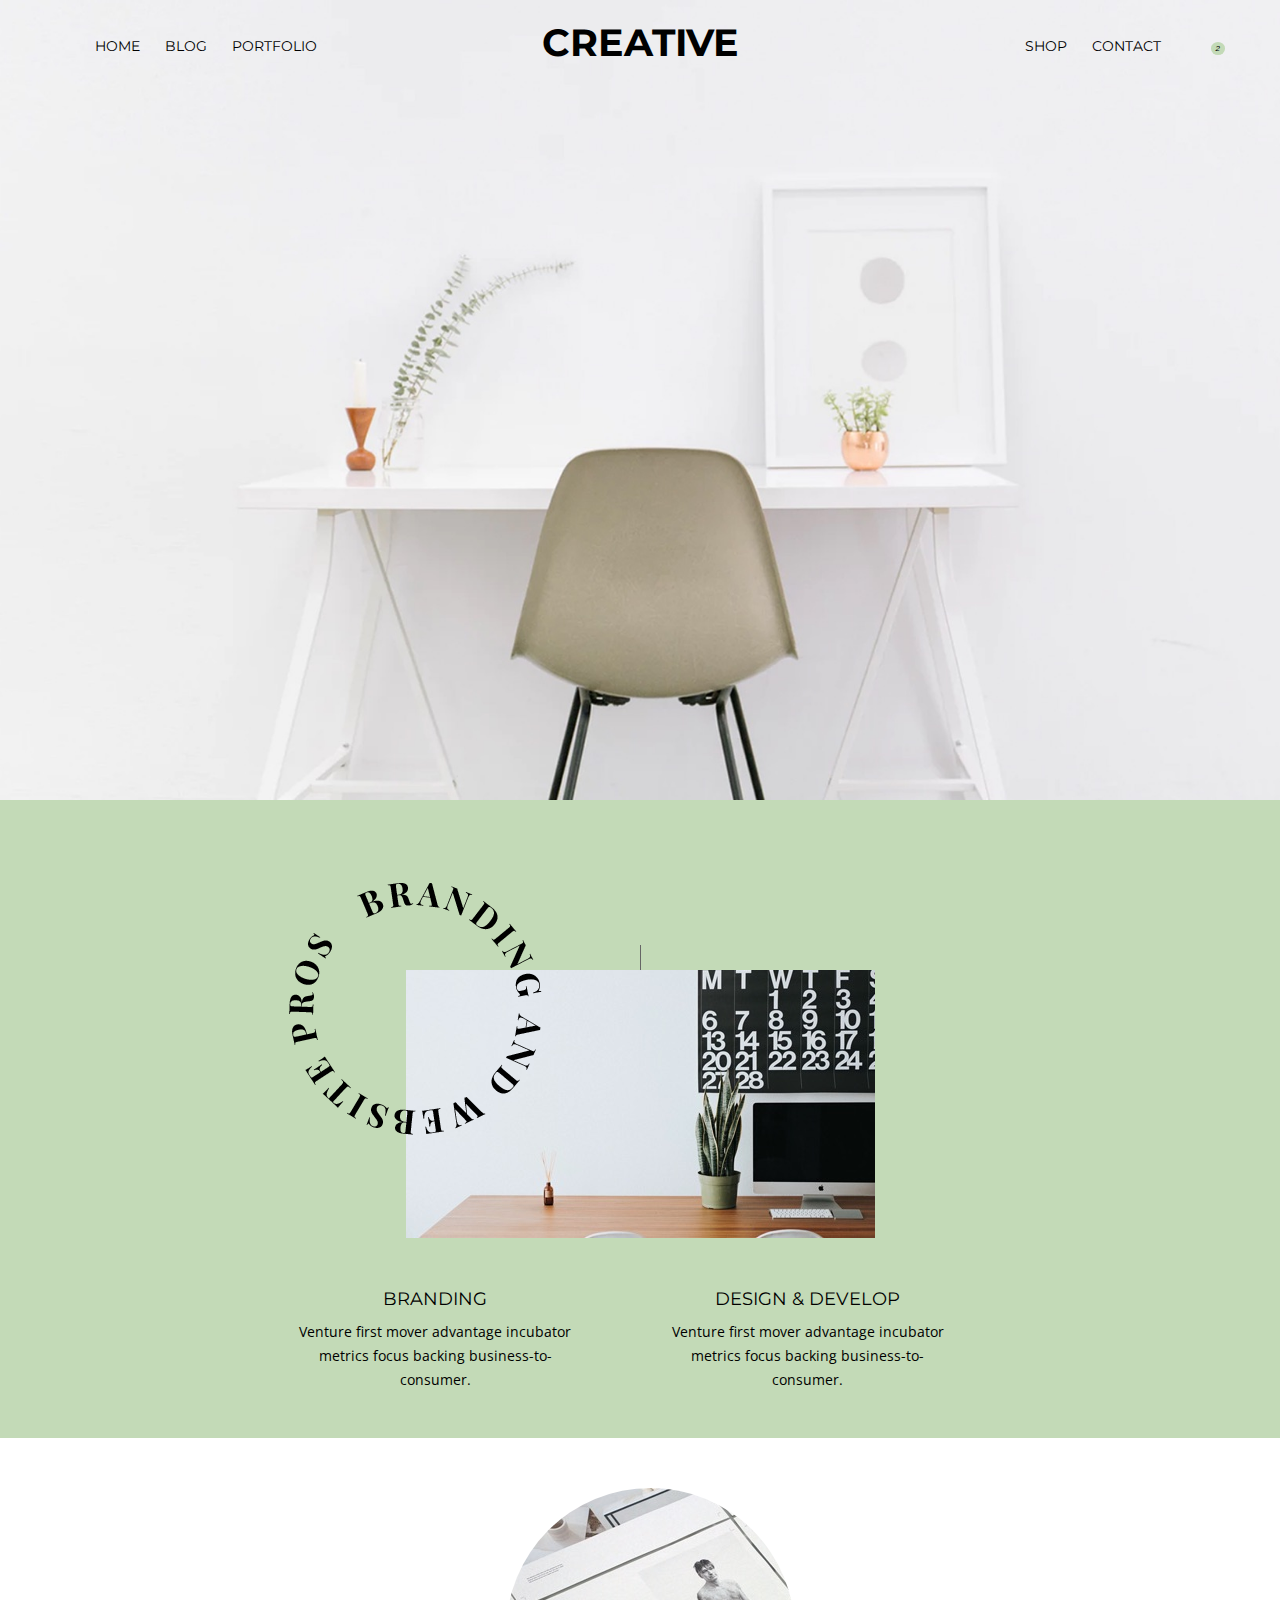
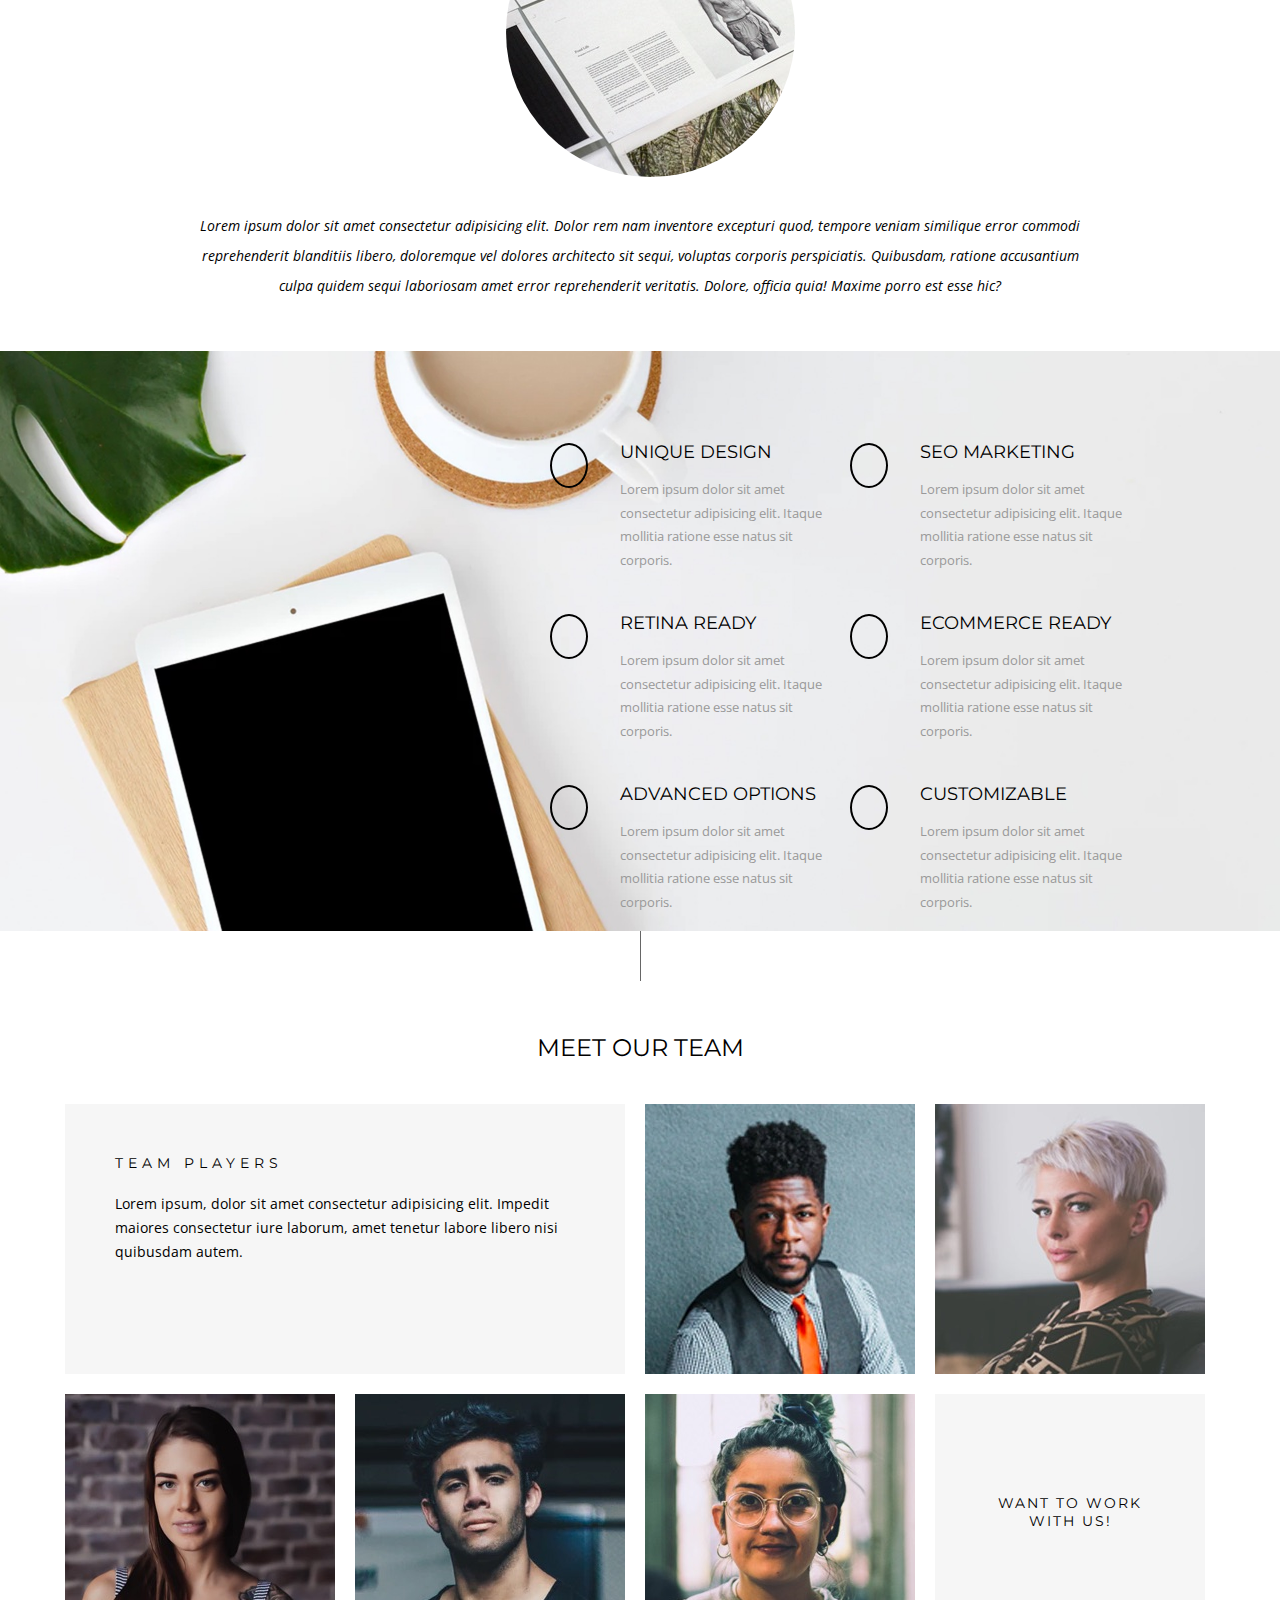
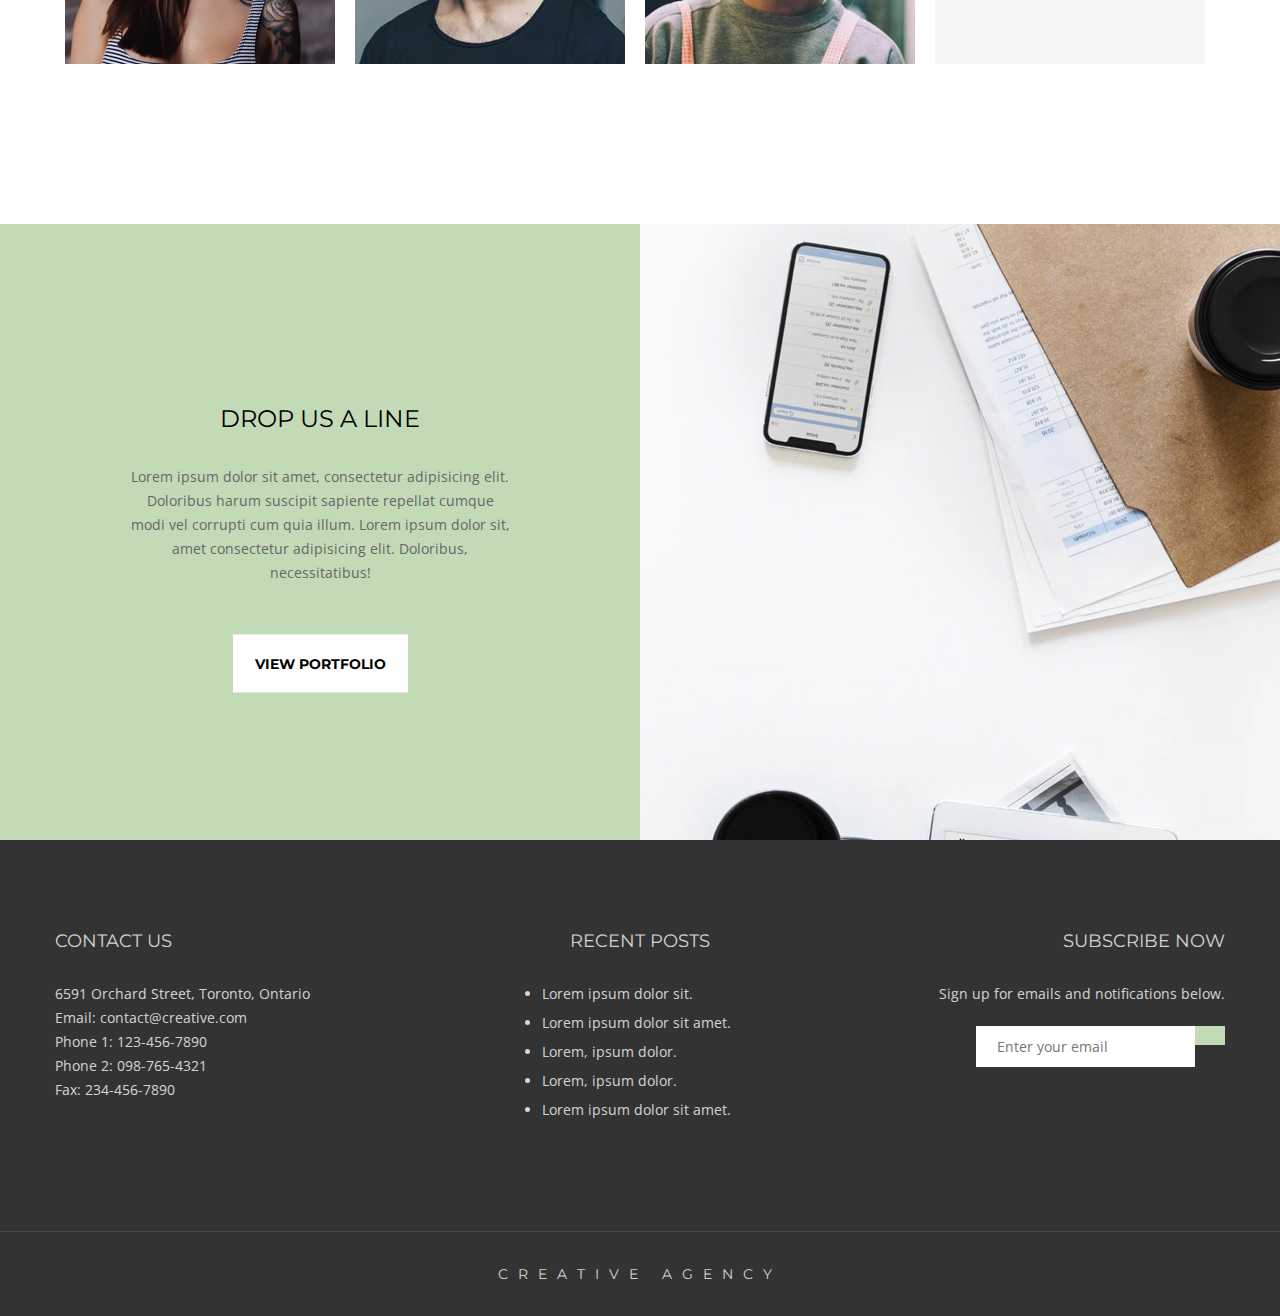
<file: creative/creative/index.html>
<!DOCTYPE html>
<html lang="en">
<head>
    <meta charset="UTF-8">
    <meta name="viewport" content="width=device-width, initial-scale=1.0">
    <meta http-equiv="X-UA-Compatible" content="ie=edge">
    <link rel="stylesheet" href="https://use.fontawesome.com/releases/v5.1.1/css/all.css" integrity="sha384-O8whS3fhG2OnA5Kas0Y9l3cfpmYjapjI0E4theH4iuMD+pLhbf6JI0jIMfYcK3yZ" crossorigin="anonymous">
    <link href="https://fonts.googleapis.com/css?family=Montserrat:400,700|Open+Sans" rel="stylesheet"> 
    <link rel="stylesheet" href="styles/style.css">
    <title>Creative | Home</title>
</head>
<body>

    <header class="homeHero">
        <div class="wrapper clearfix">
            <nav class="leftNav">
                <ul class="clearfix">
                    <li><a href="index.html">Home</a></li>
                    <li><a href="blog.html">Blog</a></li>
                    <li><a href="">Portfolio</a></li>
                </ul>
            </nav>
            <h1>Creative</h1>
            <nav class="rightNav">
                <ul class="clearfix">
                    <li><a href="">Shop</a></li>
                    <li><a href="contact.html">Contact</a></li>
                    <li><a href=""><i class="fas fa-search"></i></a></li>
                    <li><a href=""><i class="fas fa-shopping-bag"></i></a></li>
                </ul>
            </nav>
        </div>
    </header>

    <main>

        <section class="branding">
            <div class="line line1"></div>
            <div class="wrapper clearfix">
                <div class="brandingVisual">
                    <img src="assets/home-circle-text.png" alt="Branding and website pros">
                    <img src="assets/home-2.jpeg" alt="">
                </div>
                <div class="brandingContent">
                    <figure class="figBranding">
                        <h5>Branding</h5>
                        <p>Venture first mover advantage incubator metrics focus backing business-to-consumer.</p>
                    </figure>
                    <figure class="figDesign">
                        <h5>Design & Develop</h5>
                        <p>Venture first mover advantage incubator metrics focus backing business-to-consumer.</p>
                    </figure>
                </div>
            </div>
        </section>

        <section class="spotlight">
            <!-- <div class="wrapper"> -->
                <!-- <i class="fas fa-chevron-left"></i> -->
                <div class="spotlightImage">
                    <img src="assets/home-3.jpeg" alt="">
                </div>
                <!-- <i class="fas fa-chevron-right"></i> -->
                <p>Lorem ipsum dolor sit amet consectetur adipisicing elit. Dolor rem nam inventore excepturi quod, tempore veniam similique error commodi reprehenderit blanditiis libero, doloremque vel dolores architecto sit sequi, voluptas corporis perspiciatis. Quibusdam, ratione accusantium culpa quidem sequi laboriosam amet error reprehenderit veritatis. Dolore, officia quia! Maxime porro est esse hic?</p>
            <!-- </div> -->
        </section>

        <section class="productFeatures">
            <ul class="clearfix">
                <li>
                    <h5>Unique Design</h5>
                    <p>Lorem ipsum dolor sit amet consectetur adipisicing elit. Itaque mollitia ratione esse natus sit corporis.</p>
                </li>
                <li>
                    <h5>SEO Marketing</h5>
                    <p>Lorem ipsum dolor sit amet consectetur adipisicing elit. Itaque mollitia ratione esse natus sit corporis.</p>
                </li>
                <li>
                    <h5>Retina Ready</h5>
                    <p>Lorem ipsum dolor sit amet consectetur adipisicing elit. Itaque mollitia ratione esse natus sit corporis.</p>
                </li>
                <li>
                    <h5>Ecommerce Ready</h5>
                    <p>Lorem ipsum dolor sit amet consectetur adipisicing elit. Itaque mollitia ratione esse natus sit corporis.</p>
                </li>
                <li>
                    <h5>Advanced Options</h5>
                    <p>Lorem ipsum dolor sit amet consectetur adipisicing elit. Itaque mollitia ratione esse natus sit corporis.</p>
                </li>
                <li>
                    <h5>Customizable</h5>
                    <p>Lorem ipsum dolor sit amet consectetur adipisicing elit. Itaque mollitia ratione esse natus sit corporis.</p>
                </li>
            </ul>
        </section>

        <section class="team">
            <div class="line line2"></div>
            <div class="wrapper clearfix">
                <h4>Meet Our Team</h4>
                <div class="description">
                    <p>Team Players</p>
                    <p>Lorem ipsum, dolor sit amet consectetur adipisicing elit. Impedit maiores consectetur iure laborum, amet tenetur labore libero nisi quibusdam autem.</p>
                </div>
                <img src="assets/home-5.jpeg" alt="Daniel">
                <img src="assets/home-6.jpeg" alt="Rebecca">
                <img src="assets/home-7.jpeg" alt="Sophie">
                <img src="assets/home-8.jpeg" alt="Scott">
                <img src="assets/home-9.jpeg" alt="Alex">
                <div class="hire">
                    <p>Want To Work</p>
                    <p>With Us!</p>
                </div>
            </div>
        </section>

        <section class="contact">
            <div class="contactContainer clearfix">
                <div class="left">
                    <h4>Drop Us a Line</h4>
                    <p>Lorem ipsum dolor sit amet, consectetur adipisicing elit. Doloribus harum suscipit sapiente repellat cumque modi vel corrupti cum quia illum. Lorem ipsum dolor sit, amet consectetur adipisicing elit. Doloribus, necessitatibus!</p>
                    <button><a href="#">View Portfolio</a></button>
                </div>
                <div class="imageContainer">
                    <img src="assets/home-10.jpeg" alt="Mobile phone, coffee cup, and organiser">
                </div>             
            </div>
        </section>

        <footer>

            <div class="topFooter wrapper clearfix">
                <div class="contactUs">
                    <h5>Contact Us</h5>
                    <p>6591 Orchard Street, Toronto, Ontario</p>
                    <p>Email: contact@creative.com</p>
                    <p>Phone 1: 123-456-7890</p>
                    <p>Phone 2: 098-765-4321</p>
                    <p>Fax: 234-456-7890</p>
                    <div class="social">
                        <i class="fab fa-facebook-f"></i>
                        <i class="fab fa-twitter"></i>
                        <i class="fab fa-instagram"></i>
                    </div>
                </div>
                <div class="recentPosts">
                    <h5>Recent Posts</h5>
                    <ul>
                        <li>
                            <p>Lorem ipsum dolor sit.</p>
                        </li>
                        <li>
                            <p>Lorem ipsum dolor sit amet.</p>
                        </li>
                        <li>
                            <p>Lorem, ipsum dolor.</p>
                        </li>
                        <li>
                            <p>Lorem, ipsum dolor.</p>
                        </li>
                        <li>
                            <p>Lorem ipsum dolor sit amet.</p>
                        </li>
                    </ul>
                </div>
                <div class="subscribeNow clearfix">
                    <h5>Subscribe Now</h5>
                    <p>Sign up for emails and notifications below.</p>
                    <div class="emailSubscribe">
                        <input type="email" name="email" placeholder="Enter your email">
                        <button>
                            <i class="fas fa-long-arrow-alt-right"></i>
                        </button>
                    </div>
                </div>
            </div>

            <div class="bottomFooter">
                <p>Creative Agency</p>
            </div>

        </footer>

    </main>

</body>
</html>
</file>
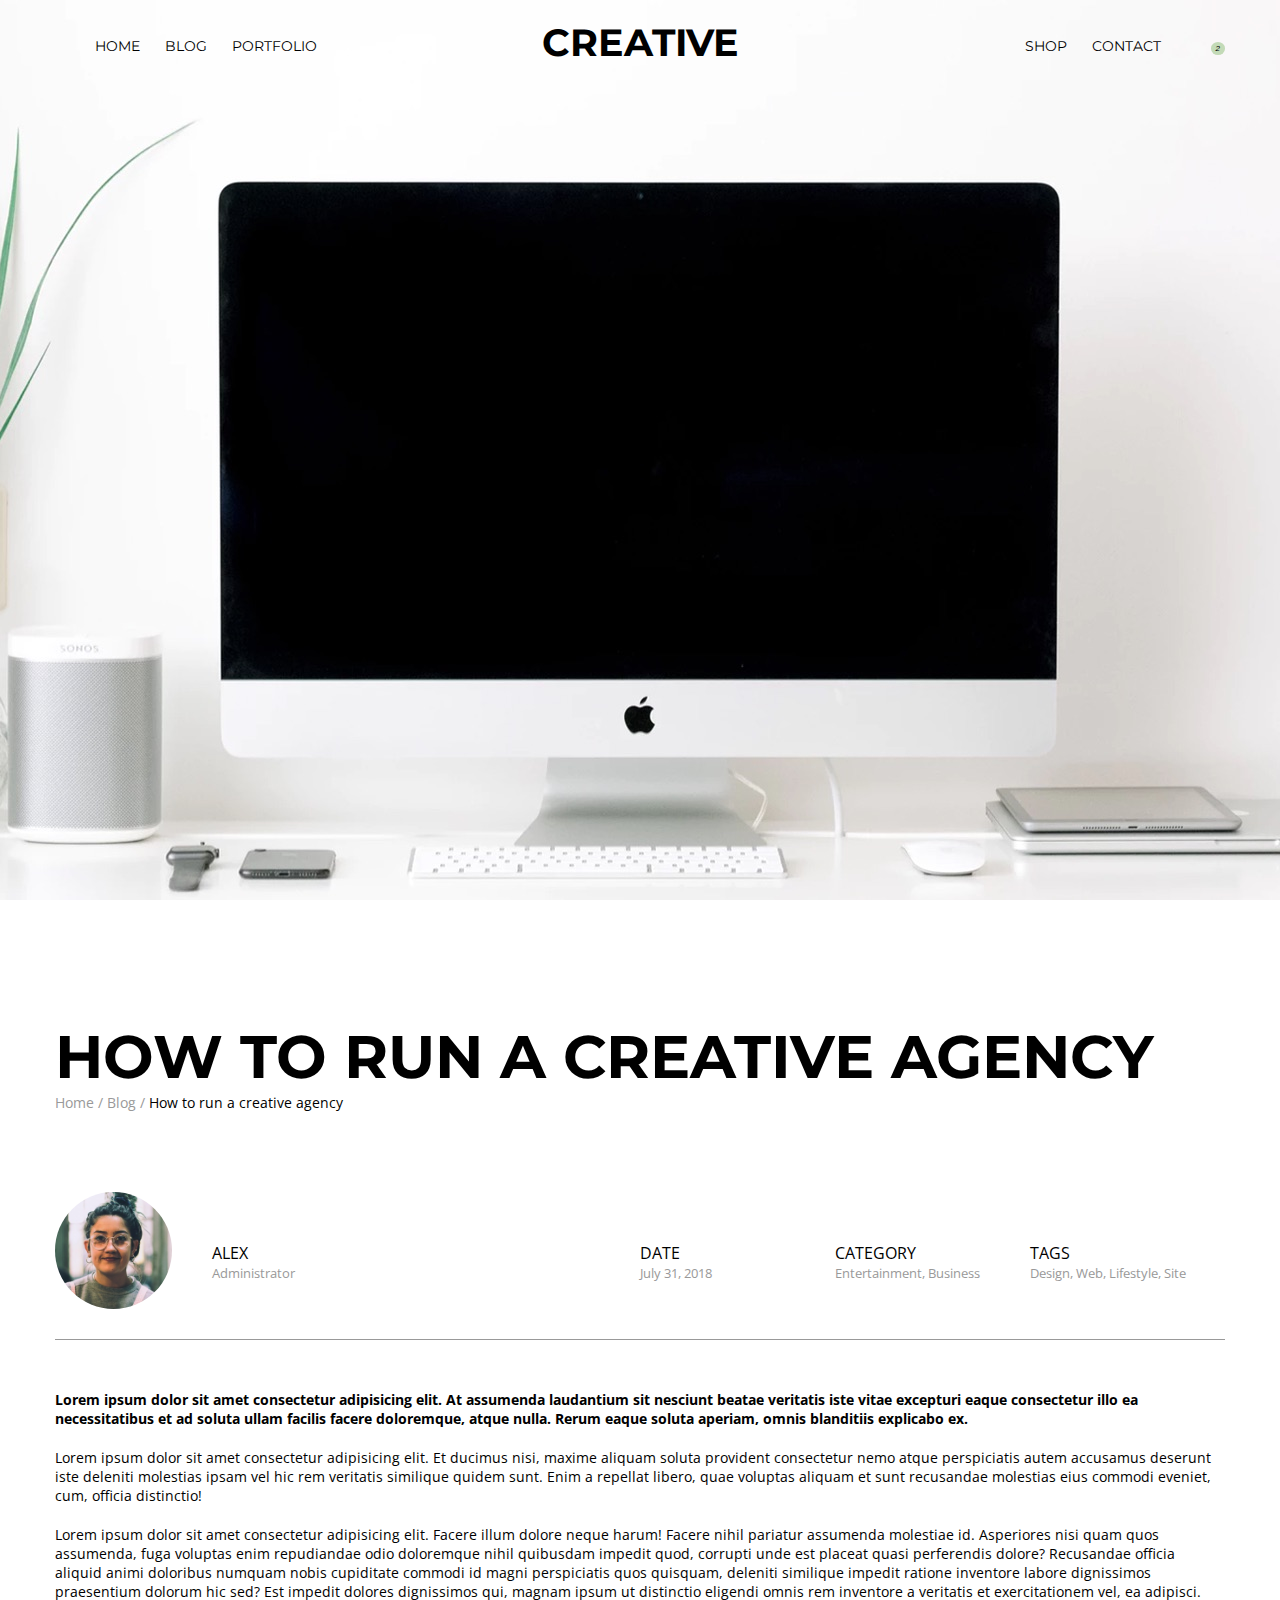
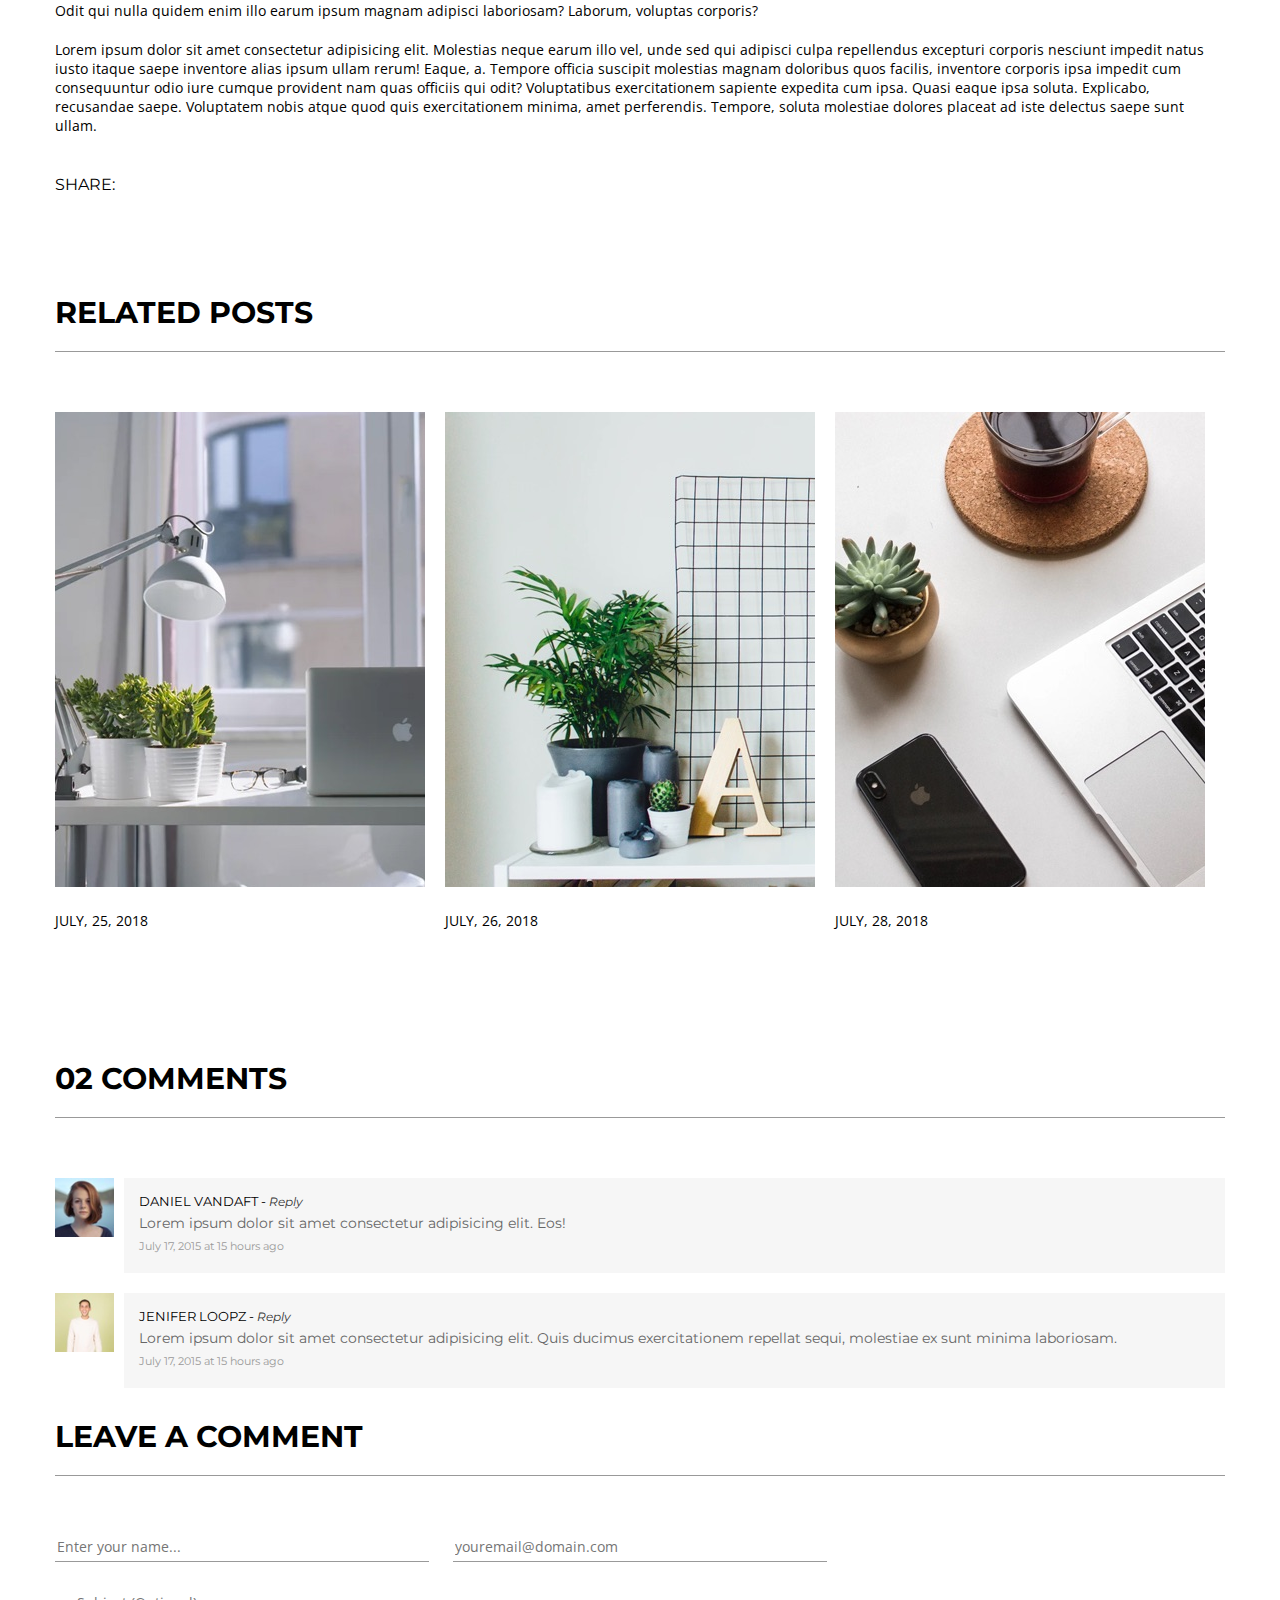
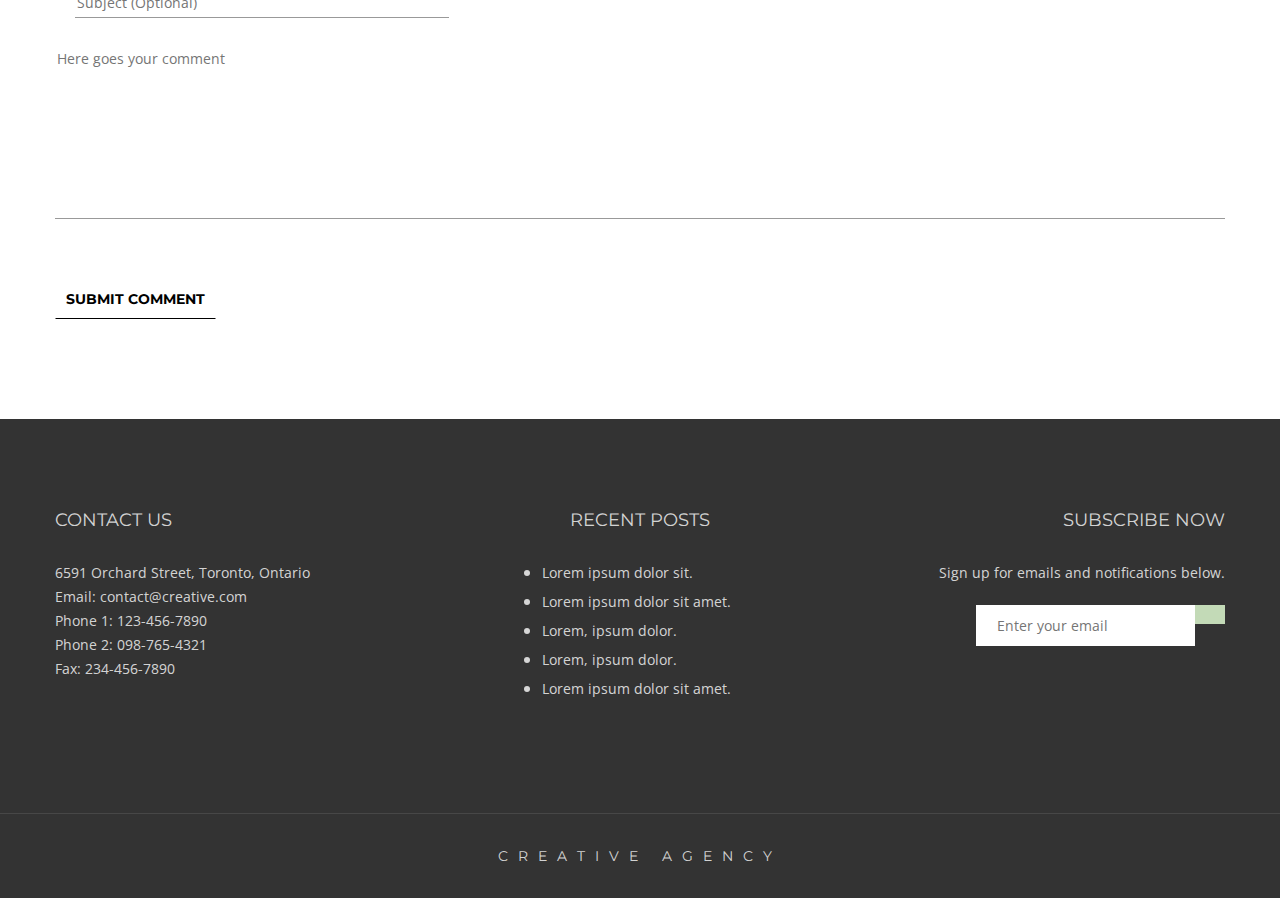
<file: creative/creative/blog.html>
<!DOCTYPE html>
<html lang="en">
<head>
    <meta charset="UTF-8">
    <meta name="viewport" content="width=device-width, initial-scale=1.0">
    <meta http-equiv="X-UA-Compatible" content="ie=edge">
    <link rel="stylesheet" href="https://use.fontawesome.com/releases/v5.1.1/css/all.css" integrity="sha384-O8whS3fhG2OnA5Kas0Y9l3cfpmYjapjI0E4theH4iuMD+pLhbf6JI0jIMfYcK3yZ" crossorigin="anonymous">
    <link href="https://fonts.googleapis.com/css?family=Montserrat:400,700|Open+Sans" rel="stylesheet">
    <link rel="stylesheet" href="styles/style.css">
    <title>Creative | Blog</title>
</head>
<body>

    <header class="blogHero">
        <div class="wrapper">
            <nav class="leftNav">
                <ul>
                    <li><a href="index.html">Home</a></li>
                    <li><a href="blog.html">Blog</a></li>
                    <li><a href="">Portfolio</a></li>
                </ul>
            </nav>
            <h1>Creative</h1>
            <nav class="rightNav">
                <ul>
                    <li><a href="">Shop</a></li>
                    <li><a href="contact.html">Contact</a></li>
                    <li><a href=""><i class="fas fa-search"></i></a></li>
                    <li><a href=""><i class="fas fa-shopping-bag"></i>  </a></li>
                </ul>
            </nav>
        </div>
    </header>

    <main class="wrapper">

        <section class="howTo">
            <div class="postHeading clearfix">
                <div class="postTitle">
                    <h2>How to run a creative agency</h2>
                    <p><span>Home / Blog / </span>How to run a creative agency</p>
                </div>
                <div class="profile clearfix">
                    <img src="assets/home-9.jpeg" alt="Alex">
                    <div class="profileDescription">
                        <p class="subheading">Alex</p>
                        <p>Administrator</p>
                    </div>
                </div>
                <div class="postDetails clearfix">
                    <div class="detail">
                        <p class="subheading">Date</p>
                        <p>July 31, 2018</p>
                    </div>
                    <div class="detail">
                        <p class="subheading">Category</p>
                        <p>Entertainment, Business</p>
                    </div>
                    <div class="detail">
                        <p class="subheading">Tags</p>
                        <p>Design, Web, Lifestyle, Site</p>
                    </div>
                </div>
            </div>
            <div class="postContent">
                <p class="bold">Lorem ipsum dolor sit amet consectetur adipisicing elit. At assumenda laudantium sit nesciunt beatae veritatis iste vitae excepturi eaque consectetur illo ea necessitatibus et ad soluta ullam facilis facere doloremque, atque nulla. Rerum eaque soluta aperiam, omnis blanditiis explicabo ex.</p>
                <p>Lorem ipsum dolor sit amet consectetur adipisicing elit. Et ducimus nisi, maxime aliquam soluta provident consectetur nemo atque perspiciatis autem accusamus deserunt iste deleniti molestias ipsam vel hic rem veritatis similique quidem sunt. Enim a repellat libero, quae voluptas aliquam et sunt recusandae molestias eius commodi eveniet, cum, officia distinctio!</p>
                <p>Lorem ipsum dolor sit amet consectetur adipisicing elit. Facere illum dolore neque harum! Facere nihil pariatur assumenda molestiae id. Asperiores nisi quam quos assumenda, fuga voluptas enim repudiandae odio doloremque nihil quibusdam impedit quod, corrupti unde est placeat quasi perferendis dolore? Recusandae officia aliquid animi doloribus numquam nobis cupiditate commodi id magni perspiciatis quos quisquam, deleniti similique impedit ratione inventore labore dignissimos praesentium dolorum hic sed? Est impedit dolores dignissimos qui, magnam ipsum ut distinctio eligendi omnis rem inventore a veritatis et exercitationem vel, ea adipisci. Odit qui nulla quidem enim illo earum ipsum magnam adipisci laboriosam? Laborum, voluptas corporis?</p>
                <p>Lorem ipsum dolor sit amet consectetur adipisicing elit. Molestias neque earum illo vel, unde sed qui adipisci culpa repellendus excepturi corporis nesciunt impedit natus iusto itaque saepe inventore alias ipsum ullam rerum! Eaque, a. Tempore officia suscipit molestias magnam doloribus quos facilis, inventore corporis ipsa impedit cum consequuntur odio iure cumque provident nam quas officiis qui odit? Voluptatibus exercitationem sapiente expedita cum ipsa. Quasi eaque ipsa soluta. Explicabo, recusandae saepe. Voluptatem nobis atque quod quis exercitationem minima, amet perferendis. Tempore, soluta molestiae dolores placeat ad iste delectus saepe sunt ullam.</p>
            </div>
            <div class="share clearfix">
                <p class="subHeading">Share:</p>
                <i class="fab fa-facebook-f"></i>
                <i class="fab fa-twitter"></i>
                <i class="fab fa-instagram"></i>
            </div>
        </section>

        <section class="relatedPosts clearfix">
            <h3>Related posts</h3>
            <figure>
                <img src="assets/blog-3.jpeg" alt="">
                <figcaption>
                    <p>July, 25, 2018</p>
                </figcaption>
            </figure>
            <figure>
                <img src="assets/blog-4.jpeg" alt="">
                <figcaption>
                    <p>July, 26, 2018</p>
                </figcaption>
            </figure>
            <figure>
                <img src="assets/blog-5.jpeg" alt="">
                <figcaption>
                    <p>July, 28, 2018</p>
                </figcaption>
            </figure>
        </section>

        <section class="comments">
            <h3>02 Comments</h3>
            <figure class="clearfix">
                <img src="assets/blog-6.jpeg" alt="Daniel Vandaft">
                <div class="commentBox">
                    <p class="name">Daniel Vandaft - <span>Reply</span></p>
                    <p class="blurb">Lorem ipsum dolor sit amet consectetur adipisicing elit. Eos!</p>
                    <p class="date">July 17, 2015 at 15 hours ago</p>
                </div>
            </figure>
            <figure class="clearfix">
                <img src="assets/blog-7.jpeg" alt="Jenifer Loopz">
                <div class="commentBox">
                    <p class="name">Jenifer Loopz - <span>Reply</span></p>
                    <p class="blurb">Lorem ipsum dolor sit amet consectetur adipisicing elit. Quis ducimus exercitationem repellat sequi, molestiae ex sunt minima laboriosam.</p>
                    <p class="date">July 17, 2015 at 15 hours ago</p>
                </div>
            </figure>
        </section>

        <section class="leaveComment">
            <h3>Leave a comment</h3>
            <form action="">

                <label for="name" class="visuallyhidden">Name</label>
                <input type="text" id="name" placeholder="Enter your name...">

                <label for="email" class="visuallyhidden">Email</label>
                <input type="email" id="email" placeholder="youremail@domain.com">

                <label for="subject" class="visuallyhidden">Subject</label>
                <input type="text" id="subject" placeholder="Subject (Optional)">

                <label for="comment" class="visuallyhidden">Comment</label>
                <input type="message" id="comment" placeholder="Here goes your comment">

                <input type="submit" value="Submit Comment">

            </form>
        </section>

    </main>

    <footer>
    
        <div class="topFooter wrapper clearfix">
            <div class="contactUs">
                <h5>Contact Us</h5>
                <p>6591 Orchard Street, Toronto, Ontario</p>
                <p>Email: contact@creative.com</p>
                <p>Phone 1: 123-456-7890</p>
                <p>Phone 2: 098-765-4321</p>
                <p>Fax: 234-456-7890</p>
                <div class="social">
                    <i class="fab fa-facebook-f"></i>
                    <i class="fab fa-twitter"></i>
                    <i class="fab fa-instagram"></i>
                </div>
            </div>
            <div class="recentPosts">
                <h5>Recent Posts</h5>
                <ul>
                    <li>
                        <p>Lorem ipsum dolor sit.</p>
                    </li>
                    <li>
                        <p>Lorem ipsum dolor sit amet.</p>
                    </li>
                    <li>
                        <p>Lorem, ipsum dolor.</p>
                    </li>
                    <li>
                        <p>Lorem, ipsum dolor.</p>
                    </li>
                    <li>
                        <p>Lorem ipsum dolor sit amet.</p>
                    </li>
                </ul>
            </div>
            <div class="subscribeNow clearfix">
                <h5>Subscribe Now</h5>
                <p>Sign up for emails and notifications below.</p>
                <div class="emailSubscribe">
                    <input type="email" name="email" placeholder="Enter your email">
                    <button>
                        <i class="fas fa-long-arrow-alt-right"></i>
                    </button>
                </div>
            </div>
        </div>
    
        <div class="bottomFooter">
            <p>Creative Agency</p>
        </div>
    
    </footer>

</body>
</html>
</file>
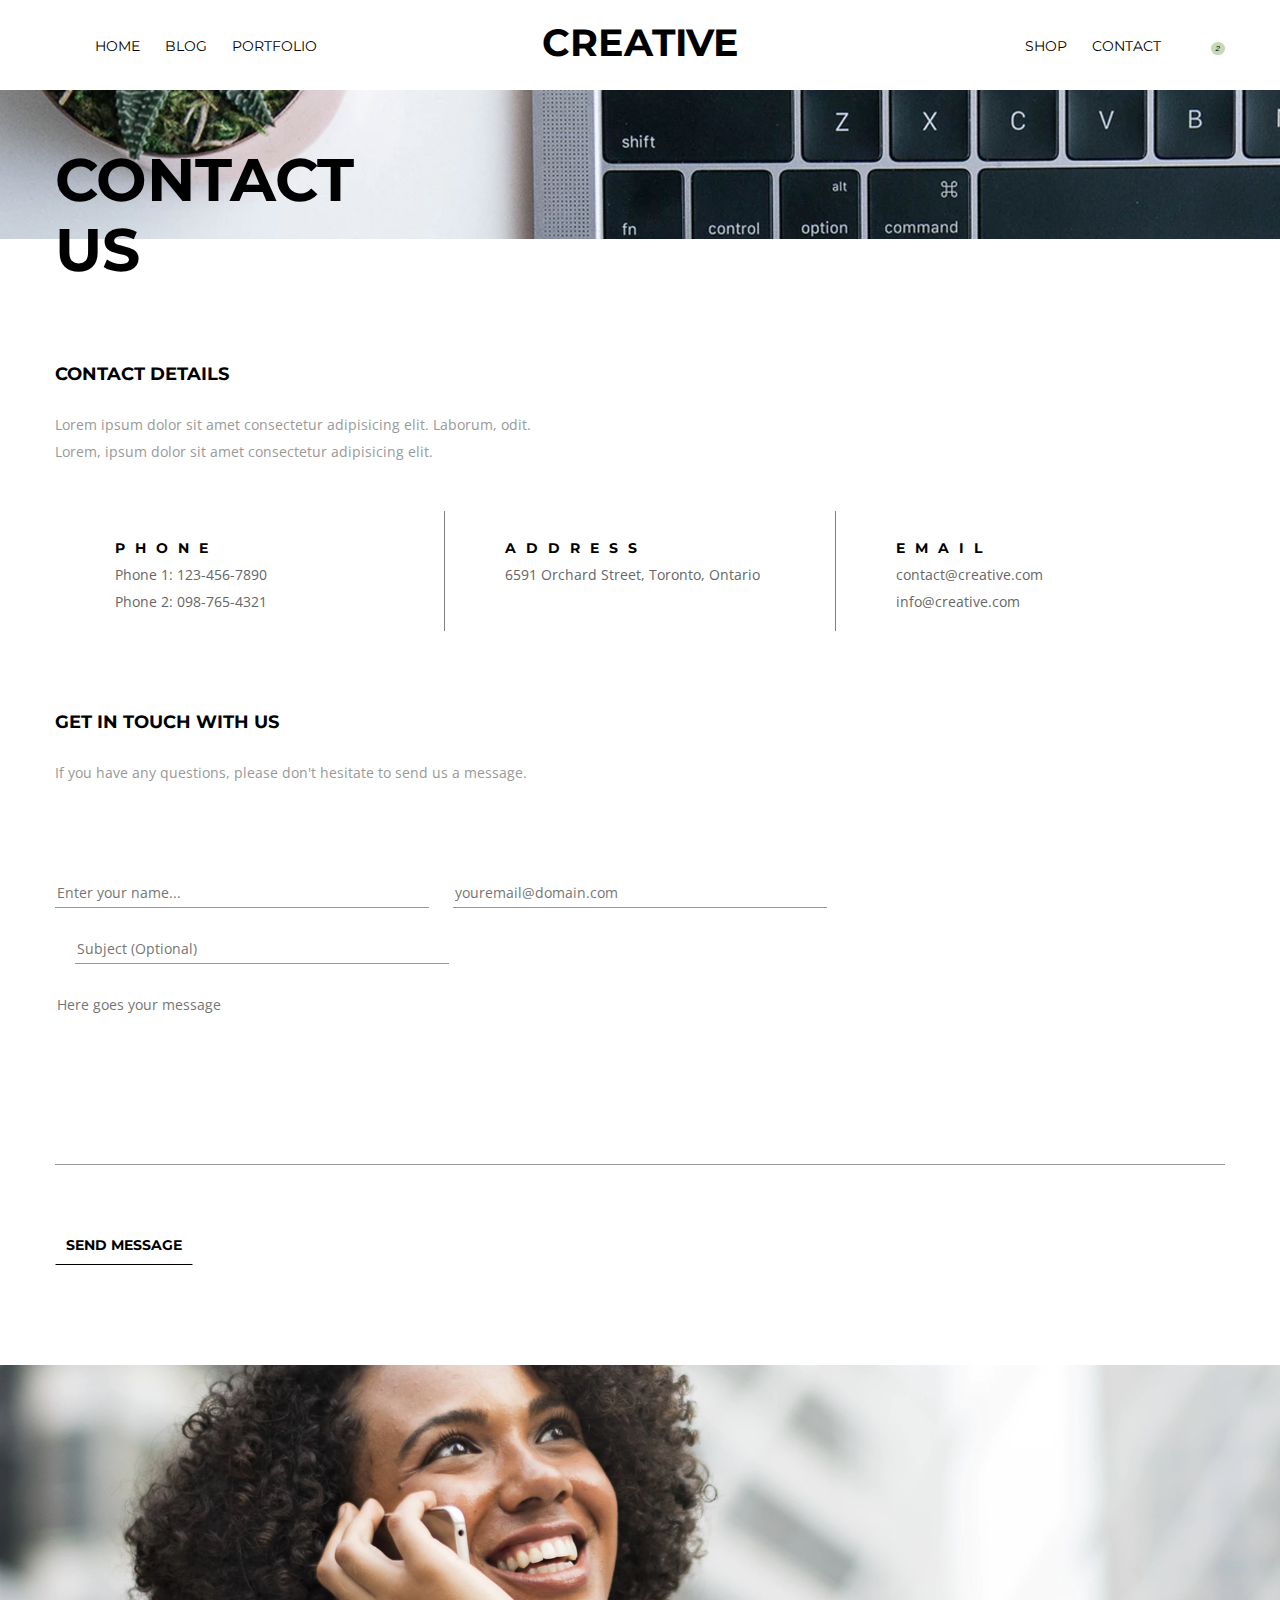
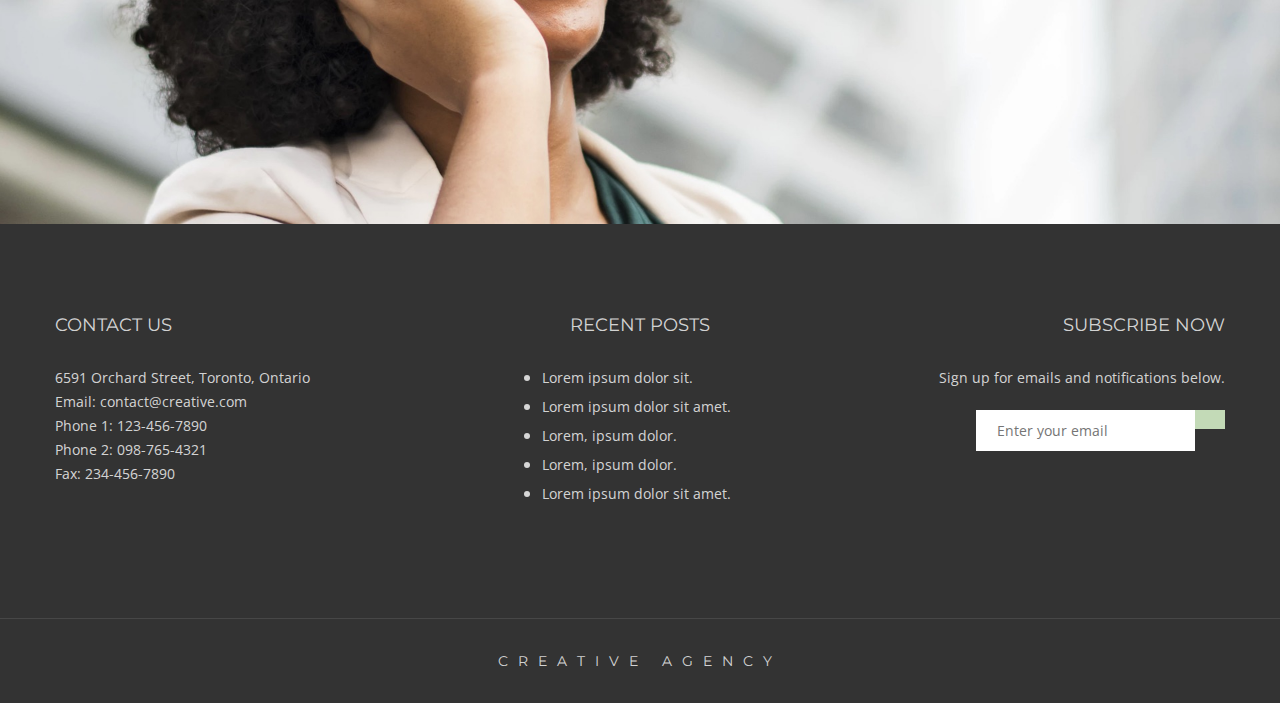
<file: creative/creative/contact.html>
<!DOCTYPE html>
<html lang="en">
<head>
    <meta charset="UTF-8">
    <meta name="viewport" content="width=device-width, initial-scale=1.0">
    <meta http-equiv="X-UA-Compatible" content="ie=edge">
    <link rel="stylesheet" href="https://use.fontawesome.com/releases/v5.1.1/css/all.css" integrity="sha384-O8whS3fhG2OnA5Kas0Y9l3cfpmYjapjI0E4theH4iuMD+pLhbf6JI0jIMfYcK3yZ" crossorigin="anonymous">
    <link href="https://fonts.googleapis.com/css?family=Montserrat:400,700|Open+Sans" rel="stylesheet">
    <link rel="stylesheet" href="styles/style.css">
    <title>Creative | Contact</title>
</head>
<body>
    
    <header class="contactHero">
        <div class="wrapper">
            <nav class="leftNav">
                <ul>
                    <li><a href="index.html">Home</a></li>
                    <li><a href="blog.html">Blog</a></li>
                    <li><a href="">Portfolio</a></li>
                </ul>
            </nav>
            <h1>Creative</h1>
            <nav class="rightNav">
                <ul>
                    <li><a href="">Shop</a></li>
                    <li><a href="contact.html">Contact</a></li>
                    <li><a href=""><i class="fas fa-search"></i></a></li>
                    <li><a href=""><i class="fas fa-shopping-bag"></i></a></li>
                </ul>
            </nav>
        </div>
    </header>

    <main class="mainContact">

        <section class="contactTitle">
            <img src="assets/contact-1.jpeg" alt="office desk">
            <div class="wrapper">
                <h2>Contact</h2>
                <h2>Us</h2>
            </div>
        </section>

        <div class="wrapper">

            <section class="contactDetails">
                <h5>Contact Details</h5>
                <p>Lorem ipsum dolor sit amet consectetur adipisicing elit. Laborum, odit.</p>
                <p>Lorem, ipsum dolor sit amet consectetur adipisicing elit.</p>
                <ul class="clearfix">
                    <li>
                        <i class="fas fa-mobile-alt"></i>
                        <p>Phone</p>
                        <p>Phone 1: 123-456-7890</p>
                        <p>Phone 2: 098-765-4321</p>
                    </li>
                    <li>
                        <i class="fas fa-map-marker-alt"></i>
                        <p>Address</p>
                        <p>6591 Orchard Street, Toronto, Ontario</p>
                    </li>
                    <li>
                        <i class="fas fa-envelope"></i>
                        <p>Email</p>
                        <p>contact@creative.com</p>
                        <p>info@creative.com</p>
                    </li>
                </ul>
            </section>

            <section class="getInTouch">
                <h5>Get in touch with us</h5>
                <p>If you have any questions, please don't hesitate to send us a message.</p>
                <form action="">
                
                    <label for="name" class="visuallyhidden">Name</label>
                    <input type="text" id="name" placeholder="Enter your name...">
                
                    <label for="email" class="visuallyhidden">Email</label>
                    <input type="email" id="email" placeholder="youremail@domain.com">
                
                    <label for="subject" class="visuallyhidden">Subject</label>
                    <input type="text" id="subject" placeholder="Subject (Optional)">
                
                    <label for="comment" class="visuallyhidden">Comment</label>
                    <input type="message" id="comment" placeholder="Here goes your message">
                
                    <input type="submit" value="Send Message">
            </section>
        
        </div>

        <section class="image">
            <img src="assets/contact-2.jpeg" alt="Woman calling a friend">
        </section>

    </main>

    <footer>
    
        <div class="topFooter wrapper clearfix">
            <div class="contactUs">
                <h5>Contact Us</h5>
                <p>6591 Orchard Street, Toronto, Ontario</p>
                <p>Email: contact@creative.com</p>
                <p>Phone 1: 123-456-7890</p>
                <p>Phone 2: 098-765-4321</p>
                <p>Fax: 234-456-7890</p>
                <div class="social">
                    <i class="fab fa-facebook-f"></i>
                    <i class="fab fa-twitter"></i>
                    <i class="fab fa-instagram"></i>
                </div>
            </div>
            <div class="recentPosts">
                <h5>Recent Posts</h5>
                <ul>
                    <li>
                        <p>Lorem ipsum dolor sit.</p>
                    </li>
                    <li>
                        <p>Lorem ipsum dolor sit amet.</p>
                    </li>
                    <li>
                        <p>Lorem, ipsum dolor.</p>
                    </li>
                    <li>
                        <p>Lorem, ipsum dolor.</p>
                    </li>
                    <li>
                        <p>Lorem ipsum dolor sit amet.</p>
                    </li>
                </ul>
            </div>
            <div class="subscribeNow clearfix">
                <h5>Subscribe Now</h5>
                <p>Sign up for emails and notifications below.</p>
                <div class="emailSubscribe clearfix">
                    <input type="email" name="email" placeholder="Enter your email">
                    <button type="submit">
                        <i class="fas fa-long-arrow-alt-right"></i>
                    </button>
                </div>
            </div>
        </div>
    
        <div class="bottomFooter">
            <p>Creative Agency</p>
        </div>
    
    </footer>



</body>
</html>
</file>
<file: creative/creative/styles/style.css>
/* Start of global styles */

article,aside,details,figcaption,figure,footer,header,hgroup,nav,section,summary{display:block;}audio,canvas,video{display:inline-block;}audio:not([controls]){display:none;height:0;}[hidden]{display:none;}html{font-family:sans-serif;-webkit-text-size-adjust:100%;-ms-text-size-adjust:100%;}a:focus{outline:thin dotted;}a:active,a:hover{outline:0;}h1{font-size:2em;}abbr[title]{border-bottom:1px dotted;}b,strong{font-weight:700;}dfn{font-style:italic;}mark{background:#ff0;color:#000;}code,kbd,pre,samp{font-family:monospace, serif;font-size:1em;}pre{white-space:pre-wrap;word-wrap:break-word;}q{quotes:\201C \201D \2018 \2019;}small{font-size:80%;}sub,sup{font-size:75%;line-height:0;position:relative;vertical-align:baseline;}sup{top:-.5em;}sub{bottom:-.25em;}img{border:0;}svg:not(:root){overflow:hidden;}fieldset{border:1px solid silver;margin:0 2px;padding:.35em .625em .75em;}button,input,select,textarea{font-family:inherit;font-size:100%;margin:0;}button,input{line-height:normal;}button,html input[type=button],/* 1 */input[type=reset],input[type=submit]{-webkit-appearance:button;cursor:pointer;}button[disabled],input[disabled]{cursor:default;}input[type=checkbox],input[type=radio]{box-sizing:border-box;padding:0;}input[type=search]{-webkit-appearance:textfield;-moz-box-sizing:content-box;-webkit-box-sizing:content-box;box-sizing:content-box;}input[type=search]::-webkit-search-cancel-button,input[type=search]::-webkit-search-decoration{-webkit-appearance:none;}textarea{overflow:auto;vertical-align:top;}table{border-collapse:collapse;border-spacing:0;}body,figure{margin:0;}legend,button::-moz-focus-inner,input::-moz-focus-inner{border:0;padding:0;}

.clearfix:after {visibility: hidden; display: block; font-size: 0; content: ''; clear: both; height: 0; }

* { -moz-box-sizing: border-box; -webkit-box-sizing: border-box; box-sizing: border-box; }

.visuallyhidden:not(:focus):not(:active) { position: absolute; width: 1px; height: 1px; margin: -1px;border: 0;padding: 0;white-space: nowrap;clip-path: inset(100%);clip: rect(00 0 0);overflow: hidden;}

html {
    font-size: 62.5%;
}

body {
    font-family: 'Open Sans', sans-serif;
    font-size: 1.6rem;
}

img {
    max-width: 100%;
}

.wrapper {
    width: 117rem;
    margin: 0 auto;
    padding-top: 2rem;
    position: relative;
}

h1 {
    font-size: 3.75rem;
    font-weight: 700;
    margin: 0;
    padding: 0;
    position: absolute;
    left: 50%;
    transform: translateX(-50%);
}

h2 {
    font-size: 6rem;
    font-family: 'Montserrat', sans-serif;
    text-transform: uppercase;
    margin: 0;
    padding: 0;
}

h3 {
    font-size: 3rem;
    font-family: 'Montserrat', sans-serif;
    text-transform: uppercase;
    padding-bottom: 2rem;
    border-bottom: 0.1rem solid #999;
    margin-bottom: 6rem;
}

h4 {
    font-size: 2.4rem;
    font-family: 'Montserrat', sans-serif;
    font-weight: 400;
    text-transform: uppercase;
}

h5 {
    font-size: 1.8rem;
    font-family: 'Montserrat', sans-serif;
    font-weight: 400;
    text-transform: uppercase;
    margin: 0;
    padding: 0;
}

p {
    margin: 0;
    padding: 0;
}

/* Header */

header {
    font-family: 'Montserrat', sans-serif;
    text-transform: uppercase;
}

nav li {
    float:left;
    list-style-type: none;
}

a {
    text-decoration: none;
    color: black;
    font-size: 1.4rem;
}

nav li:hover {
    text-decoration: line-through;
}

.leftNav, h1 {
    float: left;
}

.rightNav {
    float: right;
}

.leftNav a {
    padding-right: 2.5rem;
}

.rightNav a {
    padding-left: 2.5rem;
}

.fa-shopping-bag::after {
    content: "2";
    font-family: sans-serif;
    font-size: 0.8rem;
    padding: 0.2rem 0.5rem;
    background: #c3dab7;
    border-radius: 50%;
}

/* index.html line styling */

.line {
    position: absolute;
    border-left: 0.1rem solid #666;
}

/* blog.html and contact.html form */

input {
    border: none;
    border-bottom: 0.1rem solid #999;
    padding-bottom: 0.5rem;
    margin-bottom: 3rem;
    font-size: 1.4rem;
    background: #fff;
}

input[id="name"], input[id="email"], input[id="subject"] {
    width: calc(33% - 1.2rem);
}

input[id='name'] {
    margin-right: 2rem
}

input[id='subject'] {
    margin-left: 2rem;
}

input[id="comment"] {
    width: 100%;
    padding-bottom: 15rem;
}

input[type="submit"] {
    font-family: "Montserrat", sans-serif;
    font-weight: 700;
    text-transform: uppercase;
    margin: 3rem 0 10rem 0;
    padding: 1rem;
    border-top: 0.1rem solid #fff;
    border-right: 0.1rem solid #fff;
    border-left: 0.1rem solid #fff;
    border-bottom: 0.1rem solid #000;
    color: #000;
}

input[type='submit']:hover {
    border: 0.1rem solid #000;
}

input:focus {
    border-bottom: 0.1rem solid #000;
}

input:focus::placeholder {
    color: #000;
    opacity: 1;
}
/* Footer */

footer {
    clear: both;
    background: #333333;
    color: rgba(255,255,255,0.8);
}

footer p {
    font-size: 1.4rem;
    line-height: 2.4rem;
}

.topFooter {
    padding: 9rem 0;
}

.topFooter h5 {
    padding: 0 0 3rem 0;
}

.contactUs, .recentPosts, .subscribeNow {
    float: left;
    width: 33.33%;
}

.contactUs .social {
    padding: 2rem 0 0 0;
}

.contactUs .social i {
    padding-right: 2rem;
}

.contactUs .social i:hover {
    color: #666;
}

.recentPosts h5 {
    text-align: center;
}

.recentPosts ul {
    display: block;
    width: 50%;
    margin: 0 auto;
    padding: 0;
}

.recentPosts li {
    padding-bottom: 0.5rem;
}

.subscribeNow {
    text-align: right;
}

.subscribeNow p {
    padding-bottom: 2rem;
}

.emailSubscribe {
    float: right;
}

.subscribeNow input[type="email"] {
    float: left;
    background: #fff;
    color: #333;
    padding: 1rem 2rem;
    border: 0.1rem solid #fff;
    margin: 0;
}

.subscribeNow button {
    float: left;
    background: #c3dab7;
    padding: 0.95rem 1.5rem;
    border: none;
    margin: 0;
    font-size: 1.6rem;
}

.subscribeNow button:hover {
    background: #999;
}

.bottomFooter {
    border-top: 0.1rem solid rgba(255,255,255,0.1);
    clear:both;
    text-align: center;
    text-transform: uppercase;
    font-family: "Montserrat", sans-serif;
    letter-spacing: 1rem;
    padding: 3rem 0;
}

/* End of global styles */

/* Start of index.html styles */

.homeHero {
    background: url(../assets/home-1.jpeg);
    min-height: 80rem;
    background-size: cover;
    background-position: center;
}

/* index.html branding section */

.branding {
    background-color: #c3dab7;
    padding: 10rem 0 20rem;
}

.line1 {
    height: 10rem;
    top: 105%;
    left: 50%;
}

.branding img:first-child {
    position: absolute;
    top: -5%;
    left: 20%;
    z-index: 10;
}

.brandingVisual img:nth-child(2) {
    margin: 5rem auto 0 auto;
    display: block;
}

.brandingVisual {
    float: left;
    width: 100%;
}

.brandingContent {
    width: 100%;
    position: absolute; 
    top: 100%;
    left: 20%;
}

.branding figure {
    float: left;
    width: 25%;
    text-align: center;
    padding: 5rem 0;
}

.branding figure p{
    padding-top: 1rem;
    font-size: 1.4rem;
    line-height: 2.4rem;
}

.figBranding {
    margin-right: 4rem;
}

.figDesign {
    margin-left: 4rem;
}

/* index.html spotlight section */

.spotlight {
    width: 70%;
    margin: 0 auto;
    padding: 5rem 0;
    position: relative;
}

.spotlightImage {
    display: inline;
    object-position: center;
    position: relative;
    top: 10%;
    left: 35%;
}

.spotlightImage img {
    border-radius: 50%;
}

.spotlightImage::before {
    content: "\f053";
    font-family: "Font Awesome 5 Free";
    position: absolute;
    font-weight: 900;
    font-size: 3rem;
    top: -600%;
    left: -110%;
}

.spotlightImage::after {
    content: "\f054";
    font-family: "Font Awesome 5 Free";
    position: absolute;
    font-weight: 900;
    font-size: 3rem;
    color: #999;
    top: -600%;
    right: -110%;
}

.spotlight p {
    clear: both;
    text-align: center;
    font-style: italic;
    line-height: 3rem;
    padding-top: 3rem;
}

/* index.html productFeature section */

.productFeatures {
    background: url(../assets/home-4.jpeg);
    background-size: cover;
    height: 58rem;
}

.productFeatures ul {
    float: right;
    width: 50%;
    list-style-type: none;
    margin: 5rem 10rem 2rem 0;
    padding-top: 2rem;
}

.productFeatures li {
    float: left;
    width: calc(50% - 8rem);
    margin: 2rem 4rem;
}

.productFeatures h5 {
    margin-bottom: 1.5rem;
    position: relative;
}

.productFeatures p {
    font-size: 1.3rem;
    line-height: 2.35rem;
    color: #999999;    
    
}

.productFeatures h5::before {
    font-family: "Font Awesome 5 Free";
    border: 0.2rem solid #000;
    padding: 1rem;
    border-radius: 50%;
    font-weight: 900;
    position: absolute;
    top: 0.2rem;
    left: -7rem;
}

.productFeatures li:nth-child(1) h5::before {
    content: "\f0d0";
}

.productFeatures li:nth-child(2) h5::before {
    content: "\f002";
}

.productFeatures li:nth-child(3) h5::before {
    content: "\f108";
}

.productFeatures li:nth-child(4) h5::before {
    content: "\f290";
}

.productFeatures li:nth-child(5) h5::before {
    content: "\f1de";
}

.productFeatures li:nth-child(6) h5::before {
    content: "\f118";
}

/* index.html team section */

.team {
    padding: 5rem 0 15rem 0;
    position: relative;
}

.line2 {
    height: 5rem;
    top: 0;
    left: 50%;
}

.team h4 {
    text-align: center;
}

.team .description {
    background: #f6f6f6;
    width: 56rem;
    float:left;
    height: 27rem;
    padding: 5rem;
    margin: 1rem;
}

.team .description p:first-child {
    text-transform: uppercase;
    font-family: 'Montserrat', sans-serif;
    letter-spacing: 0.5rem;
}

.team .description p:last-child {
    font-size: 1.4rem;
    line-height: 2.4rem;
    padding-top: 2rem;
}

.team img {
    float: left;
    margin: 1rem;
}

.hire {
    background: #f6f6f6;
    height: 27rem;
    width: 27rem;
    float: left;
    margin: 1rem;
    padding: 10rem 2rem 0 2rem;
    text-transform: uppercase;
    text-align: center;
    letter-spacing: 0.2rem;
    font-family: 'Montserrat', sans-serif;
}

/* index.html contact section */

.contactContainer {
    background: #c3dab7;
    text-align: center;
    position: relative;
}

.contact .left, .contact .imageContainer {
    float: right;
    width: 50%;
    overflow: auto;
}

.contactContainer .left {
    position: absolute;
    top: 50%;
    transform: translateY(-50%);
}

.contactContainer p {
    font-size: 1.4rem;
    line-height: 2.4rem;
    color: #666666;
    width: 60%;
    margin: 0 auto;
}

.contactContainer button {
    font-family: "Montserrat", sans-serif;
    font-size: 1.4rem;
    font-weight: 700;
    text-transform: uppercase;
    background: #ffffff;
    border: 0.2rem solid #fff;
    padding: 1.8rem 2rem;
    margin-top: 5rem;
}

.contactContainer button:hover {
    border: 0.2rem solid #000;
}

.imageContainer img {
    display: block;
}

/* Start of blog.html styles */

.blogHero {
    background: url(../assets/blog-1.jpeg);
    min-height: 90rem;
    background-size: cover;
    background-position: center;
}

main {
    font-size: 1.4rem;
}

/* blog.html How To section */

.postTitle {
    margin: 10rem 0 8rem 0;
}

.postTitle span {
    color: #999;
}

.postHeading {
    margin-bottom: 3rem;
}

.profile, .postDetails {
    float: left;
    width: 50%;
    color: #999;
    font-size: 1.3rem;
}

.subheading {
    text-transform: uppercase;
    font-size: 1.6rem;
    color: #000;
}

.profile img, .profileDescription {
    float: left;
    width: 20%;
}

.profileDescription {
    padding-top: 5rem;
}

.profile img {
    border-radius: 50%;
    margin-right: 4rem;
}

.detail {
    float: left;
    width: 33.33%;
    padding-top: 5rem;
}

.postContent {
    clear: both;
    border-top: 0.1rem solid #999;
    padding: 5rem 0 2rem 0;
}

.postContent p {
    margin-bottom: 2rem;
}

.bold {
    font-weight: 700;
}

.share {
    margin-bottom: 10rem;
}

.share p, .share i {
    float: left;
}

.share p {
    text-transform: uppercase;
    font-family: "Montserrat", sans-serif;
    font-size: 1.6rem;
    padding-right: 1rem;
}

.share i {
    padding: 0 1rem;
}

/* blog.html relatedPosts section */

.relatedPosts figure {
    float: left;
    width: 33.33%;
    margin-bottom: 10rem;
}

.relatedPosts figcaption {
    padding-top: 2rem;
    font-size: 1.4rem;
    text-transform: uppercase;
}

/* blog.html comments section */

.comments figure {
    margin-bottom: 2rem;
}

.comments figure img {
    float: left;
    width: 5%;
}

.commentBox {
    font-family: "Montserrat", sans-serif;
    float: left;
    width: calc(95% - 1rem);
    background: #f6f6f6;
    margin-left: 1rem;
    padding: 1.5rem;
}

.commentBox .name {
    text-transform: uppercase;
    font-size: 1.3rem;
    font-weight: 400;
    padding-bottom: 0.5rem;
}

.commentBox .name span {
    font-size: 1.2rem;
    color: #333;
    font-style: italic;
    text-transform: capitalize;
}

.blurb {
    padding-bottom: 0.7rem;
    color: #666;
}

.date {
    font-size: 1.1rem;
    color: #999;
    padding-bottom: 0.5rem;
}

/* Start of contact.html styles */

.contactHero {
    background: #fff;
    padding-bottom: 7rem;
}

.mainContact {
    position: relative;
}

.mainContact h5 {
    font-weight: 700;
    margin-bottom: 3rem;
}

.contactTitle img {
    position: relative;
}

.contactTitle h2 {
    position: absolute;
}

.contactTitle h2:first-child {
    top: -500%;
}

.contactTitle h2:nth-child(2) {
    top: -150%;
}

/* contact.html contact details Section */

.contactDetails {
    margin: 8rem 0;
}

.contactDetails ul {
    list-style: none;
    margin: 5rem 0;
    padding: 0;
}

.contactDetails li {
    margin: 0;
    padding: 2rem 6rem;
    float: left;
    width: 33.33%;
}

.contactDetails li:nth-child(1) {
    border-right: 0.1rem solid grey;
}    
 

.contactDetails li:nth-child(3) {
    border-left: 0.1rem solid grey;
}

.contactDetails li i {
    font-size: 4rem;
}

.contactDetails p {
    margin-top: 0.8rem;
    color: #999;
}

.contactDetails ul p{
    color: #666;
}

.contactDetails li p:nth-child(2) {
    text-transform: uppercase;
    letter-spacing: 1rem;
    font-weight: 700;
    font-family: "Montserrat", sans-serif;
    color: #000;
}

/* contact.html get in touch section */

.getInTouch {
    clear:both;
}

.getInTouch p:nth-child(2) {
    color: #999;
    margin-bottom: 10rem;
}

/* contact.html image section */

.image img {
    display: block;
}
</file>
